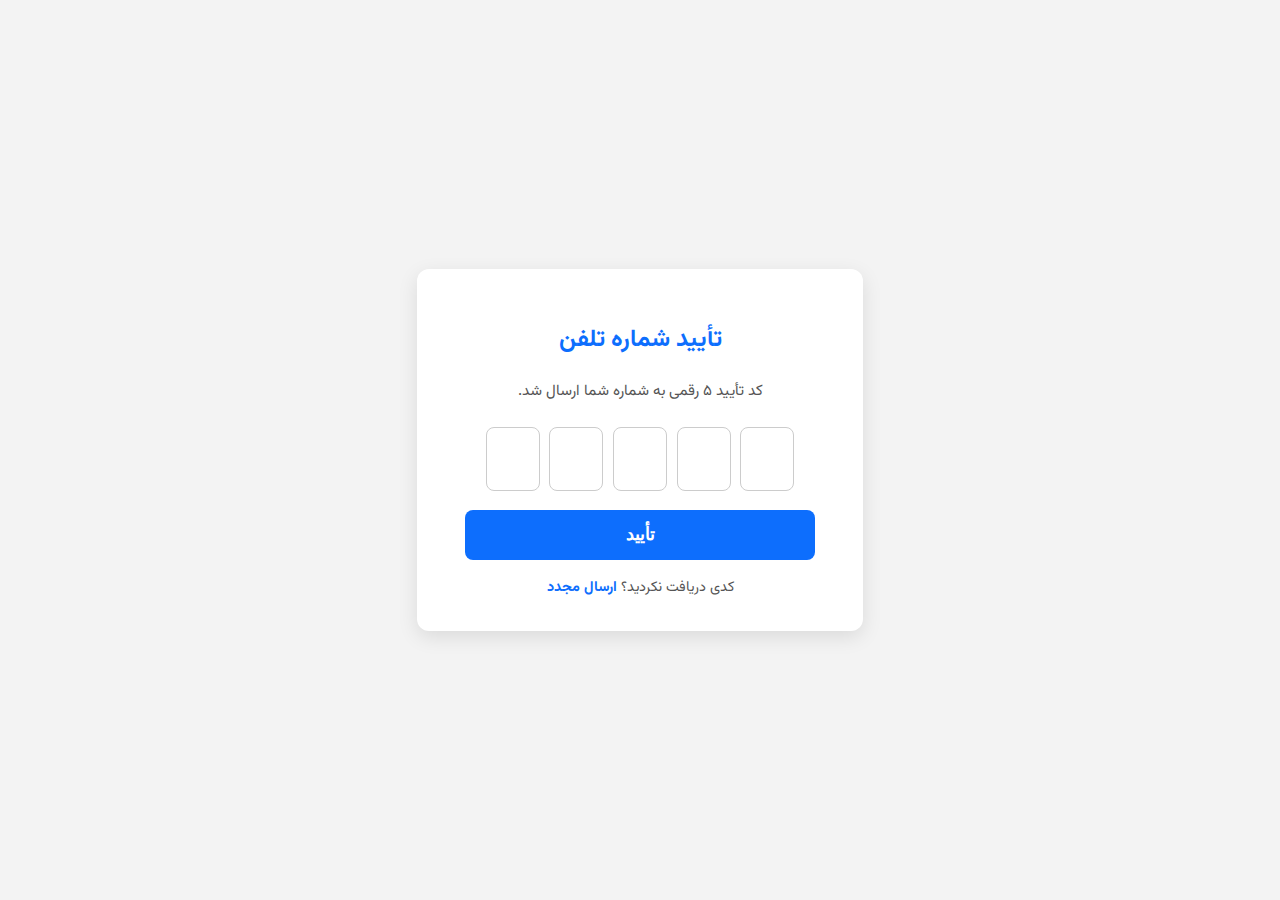
<file: templates/acc/otp.html>
<!DOCTYPE html>
<html lang="fa" dir="rtl">
<head>
  <meta charset="UTF-8" />
  <meta name="viewport" content="width=device-width, initial-scale=1" />
  <title>تأیید شماره تلفن | وبلاگ خبری</title>
  <link href="https://fonts.googleapis.com/css2?family=Vazirmatn:wght@400;700&display=swap" rel="stylesheet" />
  <style>
    body {
      font-family: 'Vazirmatn', sans-serif;
      background: #f3f3f3;
      margin: 0;
      display: flex;
      justify-content: center;
      align-items: center;
      height: 100vh;
      direction: rtl;
    }

    .container {
      background: white;
      padding: 2rem 3rem;
      border-radius: 12px;
      box-shadow: 0 6px 20px rgba(0, 0, 0, 0.1);
      width: 350px;
      max-width: 90vw;
      text-align: center;
    }

    h2 {
      margin-bottom: 1.2rem;
      color: #0d6efd;
    }

    p {
      font-size: 0.95rem;
      color: #555;
      margin-bottom: 1.5rem;
    }

    .otp-inputs {
      display: flex;
      justify-content: center;
      gap: 0.6rem;
      margin-bottom: 1.2rem;
    }

    .otp-inputs input {
      width: 48px;
      height: 60px;
      text-align: center;
      font-size: 1.5rem;
      border-radius: 8px;
      border: 1px solid #ccc;
      transition: border-color 0.3s;
    }

    .otp-inputs input:focus {
      border-color: #0d6efd;
      outline: none;
    }

    button {
      background-color: #0d6efd;
      color: white;
      border: none;
      padding: 0.9rem;
      font-size: 1.1rem;
      font-weight: bold;
      border-radius: 8px;
      cursor: pointer;
      width: 100%;
      transition: background-color 0.3s;
    }

    button:hover {
      background-color: #084298;
    }

    .resend {
      margin-top: 1rem;
      font-size: 0.9rem;
      color: #555;
    }

    .resend a {
      color: #0d6efd;
      text-decoration: none;
      font-weight: bold;
    }

    .resend a:hover {
      text-decoration: underline;
    }
  </style>
</head>
<body>
  <div class="container">
    <h2>تأیید شماره تلفن</h2>
    <p>کد تأیید ۵ رقمی به شماره شما ارسال شد.</p>
    <form id="otp-form" method="post" action="#">
      <div class="otp-inputs">
        <input type="text" maxlength="1" inputmode="numeric" pattern="[0-9]*" required />
        <input type="text" maxlength="1" inputmode="numeric" pattern="[0-9]*" required />
        <input type="text" maxlength="1" inputmode="numeric" pattern="[0-9]*" required />
        <input type="text" maxlength="1" inputmode="numeric" pattern="[0-9]*" required />
        <input type="text" maxlength="1" inputmode="numeric" pattern="[0-9]*" required />
      </div>
      <button type="submit">تأیید</button>
    </form>
    <div class="resend">
      کدی دریافت نکردید؟ <a href="#">ارسال مجدد</a>
    </div>
  </div>

  <script>
    // جابجایی خودکار بین فیلدها
    const inputs = document.querySelectorAll(".otp-inputs input");
    inputs.forEach((input, index) => {
      input.addEventListener("input", () => {
        if (input.value.length === 1 && index < inputs.length - 1) {
          inputs[index + 1].focus();
        }
      });

      input.addEventListener("keydown", (e) => {
        if (e.key === "Backspace" && input.value === "" && index > 0) {
          inputs[index - 1].focus();
        }
      });
    });

    // در زمان ارسال فرم، مقدار تمام فیلدها با هم ترکیب می‌شن
    document.getElementById("otp-form").addEventListener("submit", function (e) {
      e.preventDefault();
      const code = Array.from(inputs).map(input => input.value).join("");
      alert("کد وارد شده: " + code); // اینجا باید به بک‌اند ارسال بشه
      // اینجا می‌تونی از fetch یا Ajax برای ارسال کد استفاده کنی
    });
  </script>
</body>
</html>
</file>
